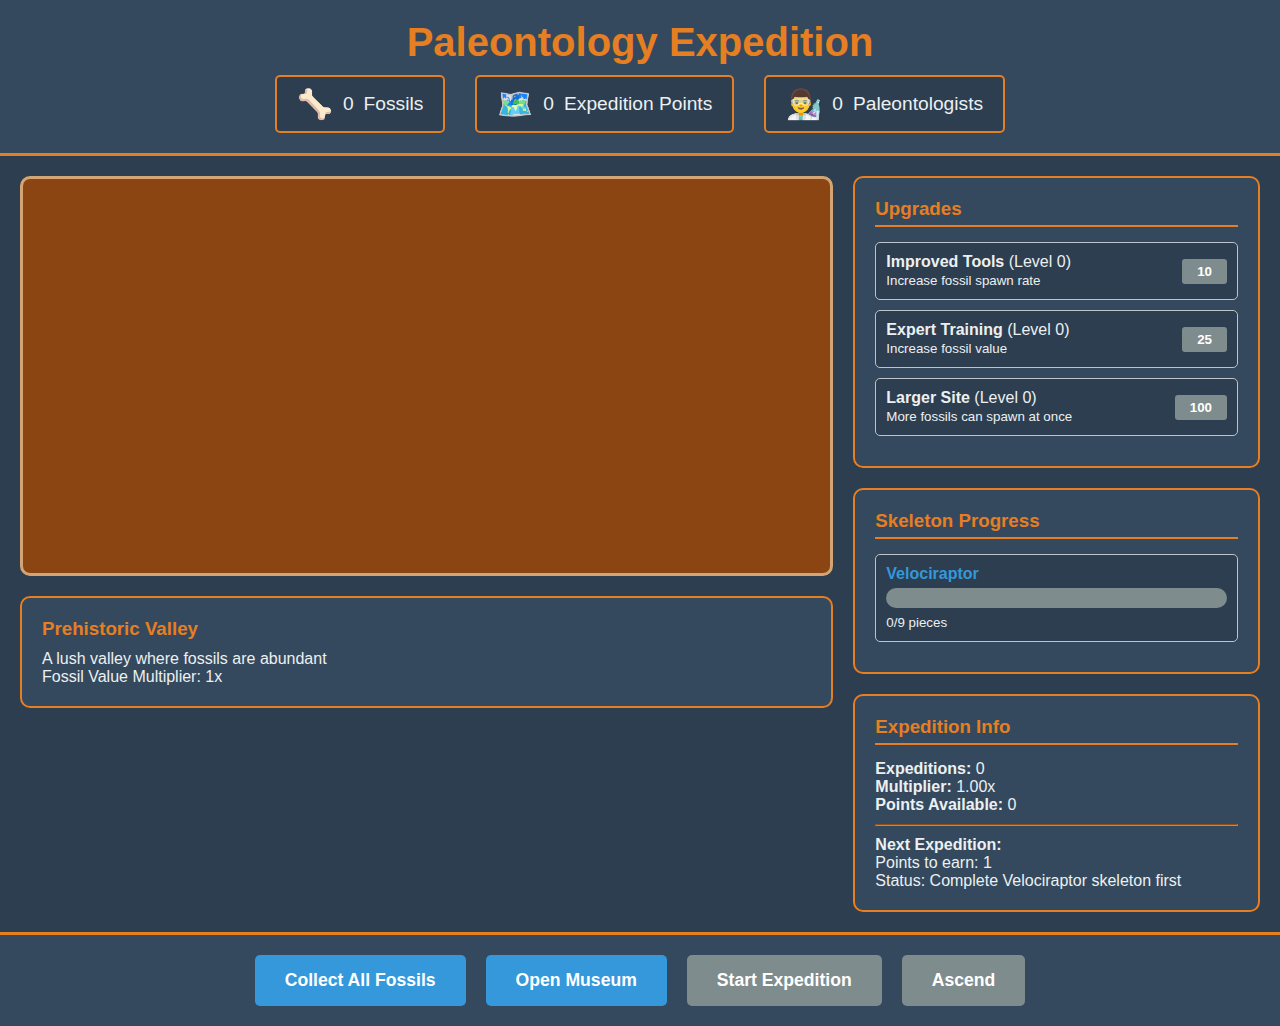
<file: index.html>
<!DOCTYPE html>
<html lang="en">
<head>
    <meta charset="UTF-8">
    <meta name="viewport" content="width=device-width, initial-scale=1.0">
    <title>Paleontology Expedition</title>
    <style>
        * {
            margin: 0;
            padding: 0;
            box-sizing: border-box;
        }

        body {
            font-family: Arial, sans-serif;
            background: #2c3e50;
            color: #ecf0f1;
            overflow-x: hidden;
        }

        #game-container {
            min-height: 100vh;
            display: flex;
            flex-direction: column;
        }

        #game-header {
            background: #34495e;
            padding: 20px;
            border-bottom: 3px solid #e67e22;
        }

        #game-header h1 {
            font-size: 2.5em;
            margin-bottom: 10px;
            color: #e67e22;
            text-align: center;
        }

        #resource-display {
            display: flex;
            justify-content: center;
            gap: 30px;
            flex-wrap: wrap;
        }

        .resource {
            background: #2c3e50;
            padding: 10px 20px;
            border-radius: 5px;
            border: 2px solid #e67e22;
            font-size: 1.2em;
            display: flex;
            align-items: center;
            gap: 10px;
        }

        .resource-icon {
            font-size: 1.5em;
        }

        #game-main {
            flex: 1;
            display: flex;
            padding: 20px;
            gap: 20px;
        }

        #digsite-container {
            flex: 2;
            display: flex;
            flex-direction: column;
            gap: 20px;
        }

        #digsite-view {
            background: #8b4513;
            border: 3px solid #d4a574;
            border-radius: 10px;
            height: 400px;
            position: relative;
            overflow: hidden;
        }

        #digsite-info {
            background: #34495e;
            padding: 20px;
            border-radius: 10px;
            border: 2px solid #e67e22;
        }

        #digsite-info h3 {
            color: #e67e22;
            margin-bottom: 10px;
        }

        .fossil {
            position: absolute;
            background: #f4d03f;
            border: 2px solid #f39c12;
            border-radius: 5px;
            padding: 5px 10px;
            cursor: pointer;
            font-weight: bold;
            transition: transform 0.2s;
            animation: fossilSpawn 0.5s ease-out;
        }

        .fossil:hover {
            transform: scale(1.1);
            background: #f39c12;
        }

        @keyframes fossilSpawn {
            0% { transform: scale(0) rotate(180deg); opacity: 0; }
            100% { transform: scale(1) rotate(0deg); opacity: 1; }
        }

        #side-panels {
            flex: 1;
            display: flex;
            flex-direction: column;
            gap: 20px;
        }

        .panel {
            background: #34495e;
            border: 2px solid #e67e22;
            border-radius: 10px;
            padding: 20px;
        }

        .panel h3 {
            color: #e67e22;
            margin-bottom: 15px;
            border-bottom: 2px solid #e67e22;
            padding-bottom: 5px;
        }

        .upgrade-item {
            background: #2c3e50;
            border: 1px solid #bdc3c7;
            border-radius: 5px;
            padding: 10px;
            margin-bottom: 10px;
            display: flex;
            justify-content: space-between;
            align-items: center;
        }

        .upgrade-button {
            background: #e67e22;
            color: white;
            border: none;
            padding: 5px 15px;
            border-radius: 3px;
            cursor: pointer;
            font-weight: bold;
        }

        .upgrade-button:hover {
            background: #d35400;
        }

        .upgrade-button:disabled {
            background: #7f8c8d;
            cursor: not-allowed;
        }

        .skeleton-progress {
            background: #2c3e50;
            border: 1px solid #bdc3c7;
            border-radius: 5px;
            padding: 10px;
            margin-bottom: 10px;
        }

        .skeleton-progress h4 {
            color: #3498db;
            margin-bottom: 5px;
        }

        .progress-bar {
            background: #7f8c8d;
            height: 20px;
            border-radius: 10px;
            overflow: hidden;
            margin: 5px 0;
        }

        .progress-fill {
            background: #e67e22;
            height: 100%;
            transition: width 0.3s ease;
        }

        #action-buttons {
            display: flex;
            justify-content: center;
            gap: 20px;
            padding: 20px;
            background: #34495e;
            border-top: 3px solid #e67e22;
        }

        #action-buttons button {
            background: #3498db;
            color: white;
            border: none;
            padding: 15px 30px;
            border-radius: 5px;
            font-size: 1.1em;
            cursor: pointer;
            font-weight: bold;
            transition: background 0.3s;
        }

        #action-buttons button:hover:not(:disabled) {
            background: #2980b9;
        }

        #action-buttons button:disabled {
            background: #7f8c8d;
            cursor: not-allowed;
        }

        #expedition-btn {
            background: #27ae60;
        }

        #expedition-btn:hover:not(:disabled) {
            background: #229954;
        }

        #ascend-btn {
            background: #9b59b6;
        }

        #ascend-btn:hover:not(:disabled) {
            background: #8e44ad;
        }

        #notification-container {
            position: fixed;
            top: 20px;
            right: 20px;
            z-index: 1000;
        }

        .notification {
            background: #34495e;
            border: 2px solid #3498db;
            border-radius: 5px;
            padding: 15px;
            margin-bottom: 10px;
            max-width: 300px;
            animation: notificationSlide 0.3s ease-out;
        }

        .notification.success {
            border-color: #27ae60;
            background: #2d5a3d;
        }

        .notification.fade-out {
            animation: notificationFade 0.3s ease-out forwards;
        }

        @keyframes notificationSlide {
            0% { transform: translateX(100%); opacity: 0; }
            100% { transform: translateX(0); opacity: 1; }
        }

        @keyframes notificationFade {
            0% { opacity: 1; }
            100% { opacity: 0; transform: translateX(100%); }
        }

        @media (max-width: 768px) {
            #game-main {
                flex-direction: column;
            }
            
            #resource-display {
                gap: 15px;
            }
            
            .resource {
                font-size: 1em;
                padding: 8px 15px;
            }
            
            #action-buttons {
                flex-wrap: wrap;
                gap: 10px;
            }
            
            #action-buttons button {
                padding: 10px 20px;
                font-size: 1em;
            }
        }
    </style>
</head>
<body>
    <div id="game-container">
        <header id="game-header">
            <h1>Paleontology Expedition</h1>
            <div id="resource-display">
                <div class="resource">
                    <span class="resource-icon">🦴</span>
                    <span id="fossil-count">0</span> Fossils
                </div>
                <div class="resource">
                    <span class="resource-icon">🗺️</span>
                    <span id="expedition-points">0</span> Expedition Points
                </div>
                <div class="resource">
                    <span class="resource-icon">👨‍🔬</span>
                    <span id="paleontologist-count">0</span> Paleontologists
                </div>
            </div>
        </header>
        
        <main id="game-main">
            <div id="digsite-container">
                <div id="digsite-view"></div>
                <div id="digsite-info"></div>
            </div>
            
            <div id="side-panels">
                <div id="upgrade-panel" class="panel">
                    <h3>Upgrades</h3>
                    <div id="upgrade-list"></div>
                </div>
                <div id="skeleton-panel" class="panel">
                    <h3>Skeleton Progress</h3>
                    <div id="skeleton-list"></div>
                </div>
                <div id="expedition-panel" class="panel">
                    <h3>Expedition Info</h3>
                    <div id="expedition-info"></div>
                </div>
            </div>
        </main>
        
        <div id="action-buttons">
            <button id="collect-all-btn">Collect All Fossils</button>
            <button id="museum-btn">Open Museum</button>
            <button id="expedition-btn" disabled>Start Expedition</button>
            <button id="ascend-btn" disabled>Ascend</button>
        </div>
        
        <div id="notification-container"></div>
    </div>

    <script>
        const GAME_DATA = {
            CONFIG: {
                FOSSIL_BASE_SPAWN_RATE: 1000,
                FOSSIL_BASE_VALUE: 1,
                SKELETON_PIECE_BASE_CHANCE: 0.0005,
                MAX_FOSSILS_ON_GROUND: 10,
                ASCENSION_THRESHOLD: 1e12,
            },
            
            player: {
                fossils: 0,
                fossilsLifetime: 0,
                digSpeed: 1,
                fossilQuality: 1,
                fossilCapacity: 10,
                currentDigsite: 'prehistoric_valley',
                
                expeditions: 0,
                expeditionMultiplier: 1,
                expeditionPoints: 0,
                
                ascensions: 0,
                paleontologists: 0,
                
                skeletonPieces: {},
                completedSkeletons: [],
                
                museumCatalog: {},
                relics: {},
                
                upgrades: {
                    basicDigSpeed: 0,
                    basicFossilQuality: 0,
                    basicCapacity: 0,
                    expeditionMultiplier: 0,
                    newDigsites: 0,
                    skeletonChanceBoost: 0,
                    expeditionCapacityBoost: 0,
                    expeditionSpawnBoost: 0,
                    fossilBoostPermanent: 0,
                    relicEffectBoost: 0,
                    skeletonPowerBoost: 0,
                    autoDigger: 0,
                }
            }
        };

        const SKELETON_DATA = {
            velociraptor: {
                name: "Velociraptor",
                pieces: ['skull', 'spine', 'ribs', 'left_arm', 'right_arm', 'left_leg', 'right_leg', 'tail', 'claws'],
                requiredForFirstExpedition: true,
                completionBonus: {
                    type: 'skeleton_chance',
                    value: 0.0005
                },
                description: "A swift predator from the Late Cretaceous"
            },
            
            triceratops: {
                name: "Triceratops",
                pieces: ['skull', 'frill', 'horns', 'spine', 'ribs', 'left_front_leg', 'right_front_leg', 'left_back_leg', 'right_back_leg', 'tail'],
                unlockRequirement: { expeditions: 1 },
                completionBonus: {
                    type: 'fossil_value',
                    value: 1.5
                },
                description: "A heavily armored herbivore with distinctive horns"
            },
            
            stegosaurus: {
                name: "Stegosaurus",
                pieces: ['skull', 'spine', 'plates_front', 'plates_middle', 'plates_back', 'ribs', 'left_front_leg', 'right_front_leg', 'left_back_leg', 'right_back_leg', 'tail', 'tail_spikes'],
                unlockRequirement: { expeditions: 3 },
                completionBonus: {
                    type: 'dig_speed',
                    value: 2.0
                },
                description: "Famous for its distinctive back plates and tail spikes"
            }
        };

        const UPGRADE_DATA = {
            basic: {
                digSpeed: {
                    name: "Improved Tools",
                    description: "Increase fossil spawn rate",
                    baseCost: 10,
                    costMultiplier: 1.15,
                    effect: level => Math.pow(1.2, level),
                    maxLevel: 1000
                },
                
                fossilQuality: {
                    name: "Expert Training",
                    description: "Increase fossil value",
                    baseCost: 25,
                    costMultiplier: 1.2,
                    effect: level => Math.pow(1.15, level),
                    maxLevel: 1000
                },
                
                fossilCapacity: {
                    name: "Larger Site",
                    description: "More fossils can spawn at once",
                    baseCost: 100,
                    costMultiplier: 1.25,
                    effect: level => Math.floor(10 + level * 2),
                    maxLevel: 100
                }
            }
        };

        const DIGSITE_DATA = {
            prehistoric_valley: {
                name: "Prehistoric Valley",
                description: "A lush valley where fossils are abundant",
                fossilMultiplier: 1,
                unlockRequirement: null,
                availableSkeletons: ['velociraptor']
            }
        };

        class FossilSystem {
            constructor(game) {
                this.game = game;
                this.spawnTimer = 0;
            }
            
            update(deltaTime) {
                this.spawnTimer += deltaTime;
                
                const spawnRate = GAME_DATA.CONFIG.FOSSIL_BASE_SPAWN_RATE / this.game.getTotalDigSpeed();
                
                if (this.spawnTimer >= spawnRate && this.canSpawnFossil()) {
                    this.spawnFossil();
                    this.spawnTimer = 0;
                }
                
                this.autoCollectOldFossils();
            }
            
            canSpawnFossil() {
                return this.game.fossilsOnGround.length < GAME_DATA.player.fossilCapacity;
            }
            
            spawnFossil() {
                const fossil = {
                    id: Date.now() + Math.random(),
                    value: this.calculateFossilValue(),
                    spawnTime: Date.now(),
                    x: Math.random() * 350 + 25,
                    y: Math.random() * 350 + 25
                };
                
                this.game.fossilsOnGround.push(fossil);
                
                if (Math.random() < this.game.getSkeletonPieceChance()) {
                    this.game.skeletonSystem.dropSkeletonPiece();
                }
            }
            
            calculateFossilValue() {
                const baseValue = GAME_DATA.CONFIG.FOSSIL_BASE_VALUE;
                return Math.floor(baseValue * this.game.getTotalFossilValue());
            }
            
            collectFossil(fossilId) {
                const fossilIndex = this.game.fossilsOnGround.findIndex(f => f.id === fossilId);
                if (fossilIndex === -1) return;
                
                const fossil = this.game.fossilsOnGround[fossilIndex];
                GAME_DATA.player.fossils += fossil.value;
                GAME_DATA.player.fossilsLifetime += fossil.value;
                
                this.game.fossilsOnGround.splice(fossilIndex, 1);
            }
            
            collectAllFossils() {
                for (const fossil of this.game.fossilsOnGround) {
                    GAME_DATA.player.fossils += fossil.value;
                    GAME_DATA.player.fossilsLifetime += fossil.value;
                }
                this.game.fossilsOnGround = [];
            }
            
            autoCollectOldFossils() {
                const now = Date.now();
                const autoCollectTime = 30000;
                
                this.game.fossilsOnGround = this.game.fossilsOnGround.filter(fossil => {
                    if (now - fossil.spawnTime > autoCollectTime) {
                        GAME_DATA.player.fossils += fossil.value;
                        GAME_DATA.player.fossilsLifetime += fossil.value;
                        return false;
                    }
                    return true;
                });
            }
        }

        class SkeletonSystem {
            constructor(game) {
                this.game = game;
            }
            
            dropSkeletonPiece() {
                const availableSkeletons = this.getAvailableSkeletons();
                if (availableSkeletons.length === 0) return;
                
                const selectedSkeleton = this.selectWeightedSkeleton(availableSkeletons);
                const skeletonData = SKELETON_DATA[selectedSkeleton];
                
                const currentPieces = GAME_DATA.player.skeletonPieces[selectedSkeleton] || [];
                const missingPieces = skeletonData.pieces.filter(piece => !currentPieces.includes(piece));
                
                if (missingPieces.length > 0) {
                    const selectedPiece = missingPieces[Math.floor(Math.random() * missingPieces.length)];
                    this.addSkeletonPiece(selectedSkeleton, selectedPiece);
                }
            }
            
            addSkeletonPiece(skeletonType, piece) {
                if (!GAME_DATA.player.skeletonPieces[skeletonType]) {
                    GAME_DATA.player.skeletonPieces[skeletonType] = [];
                }
                
                if (!GAME_DATA.player.skeletonPieces[skeletonType].includes(piece)) {
                    GAME_DATA.player.skeletonPieces[skeletonType].push(piece);
                    
                    const skeletonData = SKELETON_DATA[skeletonType];
                    if (GAME_DATA.player.skeletonPieces[skeletonType].length === skeletonData.pieces.length) {
                        this.completeSkeleton(skeletonType);
                    }
                    
                    this.game.ui.showNotification(`Found ${piece} piece of ${skeletonData.name}!`);
                }
            }
            
            completeSkeleton(skeletonType) {
                if (!GAME_DATA.player.completedSkeletons.includes(skeletonType)) {
                    GAME_DATA.player.completedSkeletons.push(skeletonType);
                    
                    const skeletonData = SKELETON_DATA[skeletonType];
                    this.game.ui.showNotification(`Completed ${skeletonData.name} skeleton!`, 'success');
                }
            }
            
            getAvailableSkeletons() {
                const currentDigsite = DIGSITE_DATA[GAME_DATA.player.currentDigsite];
                return currentDigsite.availableSkeletons.filter(skeleton => {
                    const skeletonData = SKELETON_DATA[skeleton];
                    return this.meetsUnlockRequirement(skeletonData.unlockRequirement);
                });
            }
            
            selectWeightedSkeleton(availableSkeletons) {
                const weights = availableSkeletons.map(skeleton => {
                    const isComplete = GAME_DATA.player.completedSkeletons.includes(skeleton);
                    return isComplete ? 1 : 3;
                });
                
                const totalWeight = weights.reduce((sum, weight) => sum + weight, 0);
                let random = Math.random() * totalWeight;
                
                for (let i = 0; i < availableSkeletons.length; i++) {
                    random -= weights[i];
                    if (random <= 0) {
                        return availableSkeletons[i];
                    }
                }
                
                return availableSkeletons[0];
            }
            
            meetsUnlockRequirement(requirement) {
                if (!requirement) return true;
                
                if (requirement.expeditions && GAME_DATA.player.expeditions < requirement.expeditions) {
                    return false;
                }
                
                return true;
            }
            
            canStartExpedition() {
                return GAME_DATA.player.completedSkeletons.includes('velociraptor');
            }
            
            getSkeletonProgress(skeletonType) {
                const skeletonData = SKELETON_DATA[skeletonType];
                const currentPieces = GAME_DATA.player.skeletonPieces[skeletonType] || [];
                return {
                    current: currentPieces.length,
                    total: skeletonData.pieces.length,
                    pieces: currentPieces,
                    missing: skeletonData.pieces.filter(piece => !currentPieces.includes(piece))
                };
            }
        }

        class RebirthSystem {
            constructor(game) {
                this.game = game;
            }
            
            canStartExpedition() {
                return this.game.skeletonSystem.canStartExpedition();
            }
            
            calculateExpeditionPoints() {
                const basePoints = Math.floor(Math.log10(GAME_DATA.player.fossils + 1));
                const bonusPoints = Math.floor(GAME_DATA.player.completedSkeletons.length * 0.5);
                return Math.max(1, basePoints + bonusPoints);
            }
            
            startExpedition() {
                if (!this.canStartExpedition()) return false;
                
                const pointsEarned = this.calculateExpeditionPoints();
                GAME_DATA.player.expeditionPoints += pointsEarned;
                GAME_DATA.player.expeditions++;
                
                this.updateExpeditionMultiplier();
                this.resetCurrentRun();
                
                this.game.ui.showNotification(`Expedition complete! Earned ${pointsEarned} expedition points.`, 'success');
                
                return true;
            }
            
            updateExpeditionMultiplier() {
                let multiplier = Math.pow(1.1, GAME_DATA.player.expeditions);
                multiplier *= Math.pow(1.5, GAME_DATA.player.upgrades.expeditionMultiplier);
                GAME_DATA.player.expeditionMultiplier = multiplier;
            }
            
            resetCurrentRun() {
                const keepData = {
                    expeditions: GAME_DATA.player.expeditions,
                    expeditionPoints: GAME_DATA.player.expeditionPoints,
                    expeditionMultiplier: GAME_DATA.player.expeditionMultiplier,
                    completedSkeletons: [...GAME_DATA.player.completedSkeletons],
                    upgrades: { ...GAME_DATA.player.upgrades },
                    fossilsLifetime: GAME_DATA.player.fossilsLifetime,
                    ascensions: GAME_DATA.player.ascensions,
                    paleontologists: GAME_DATA.player.paleontologists,
                    museumCatalog: { ...GAME_DATA.player.museumCatalog }
                };
                
                Object.assign(GAME_DATA.player, {
                    fossils: 0,
                    digSpeed: 1,
                    fossilQuality: 1,
                    fossilCapacity: 10,
                    currentDigsite: 'prehistoric_valley',
                    skeletonPieces: {},
                    relics: {}
                });
                
                Object.assign(GAME_DATA.player, keepData);
                this.game.upgradeSystem.applyAllUpgrades();
                this.game.fossilsOnGround = [];
            }
        }

        class UpgradeSystem {
            constructor(game) {
                this.game = game;
            }
            
            buyUpgrade(upgradeType, upgradeId) {
                const upgradeData = UPGRADE_DATA[upgradeType][upgradeId];
                const currentLevel = GAME_DATA.player.upgrades[`${upgradeType}${upgradeId.charAt(0).toUpperCase() + upgradeId.slice(1)}`] || 0;
                
                if (currentLevel >= upgradeData.maxLevel) return false;
                
                const cost = this.getUpgradeCost(upgradeData, currentLevel);
                
                if (upgradeType === 'basic' && GAME_DATA.player.fossils >= cost) {
                    GAME_DATA.player.fossils -= cost;
                    GAME_DATA.player.upgrades[`${upgradeType}${upgradeId.charAt(0).toUpperCase() + upgradeId.slice(1)}`] = currentLevel + 1;
                    this.applyUpgrade(upgradeType, upgradeId);
                    return true;
                }
                
                return false;
            }
            
            getUpgradeCost(upgradeData, level) {
                return Math.floor(upgradeData.baseCost * Math.pow(upgradeData.costMultiplier, level));
            }
            
            applyUpgrade(upgradeType, upgradeId) {
                const upgradeData = UPGRADE_DATA[upgradeType][upgradeId];
                const level = GAME_DATA.player.upgrades[`${upgradeType}${upgradeId.charAt(0).toUpperCase() + upgradeId.slice(1)}`];
                
                if (upgradeId === 'digSpeed') {
                    GAME_DATA.player.digSpeed = upgradeData.effect(level);
                } else if (upgradeId === 'fossilQuality') {
                    GAME_DATA.player.fossilQuality = upgradeData.effect(level);
                } else if (upgradeId === 'fossilCapacity') {
                    GAME_DATA.player.fossilCapacity = upgradeData.effect(level);
                }
            }
            
            applyAllUpgrades() {
                for (const [upgradeType, upgrades] of Object.entries(UPGRADE_DATA)) {
                    for (const upgradeId of Object.keys(upgrades)) {
                        this.applyUpgrade(upgradeType, upgradeId);
                    }
                }
            }
        }

        class MainUI {
            constructor(game) {
                this.game = game;
                this.bindEvents();
            }
            
            update() {
                this.updateResourceDisplay();
                this.updateDigsiteView();
                this.updateUpgradePanel();
                this.updateSkeletonPanel();
                this.updateExpeditionPanel();
                this.updateActionButtons();
            }
            
            updateResourceDisplay() {
                document.getElementById('fossil-count').textContent = this.formatNumber(GAME_DATA.player.fossils);
                document.getElementById('expedition-points').textContent = this.formatNumber(GAME_DATA.player.expeditionPoints);
                document.getElementById('paleontologist-count').textContent = this.formatNumber(GAME_DATA.player.paleontologists);
            }
            
            updateDigsiteView() {
                const digsiteView = document.getElementById('digsite-view');
                const currentDigsite = DIGSITE_DATA[GAME_DATA.player.currentDigsite];
                
                document.getElementById('digsite-info').innerHTML = `
                    <h3>${currentDigsite.name}</h3>
                    <p>${currentDigsite.description}</p>
                    <p>Fossil Value Multiplier: ${currentDigsite.fossilMultiplier}x</p>
                `;
                
                digsiteView.innerHTML = this.game.fossilsOnGround.map(fossil => `
                    <div class="fossil" 
                         style="left: ${fossil.x}px; top: ${fossil.y}px;"
                         onclick="game.fossilSystem.collectFossil('${fossil.id}')">
                        🦴 ${this.formatNumber(fossil.value)}
                    </div>
                `).join('');
            }
            
            updateUpgradePanel() {
                const upgradeList = document.getElementById('upgrade-list');
                let html = '';
                
                for (const [upgradeId, upgradeData] of Object.entries(UPGRADE_DATA.basic)) {
                    const currentLevel = GAME_DATA.player.upgrades[`basic${upgradeId.charAt(0).toUpperCase() + upgradeId.slice(1)}`] || 0;
                    const cost = this.game.upgradeSystem.getUpgradeCost(upgradeData, currentLevel);
                    const canAfford = GAME_DATA.player.fossils >= cost;
                    const maxLevel = currentLevel >= upgradeData.maxLevel;
                    
                    html += `
                        <div class="upgrade-item">
                            <div>
                                <strong>${upgradeData.name}</strong> (Level ${currentLevel})
                                <br><small>${upgradeData.description}</small>
                            </div>
                            <button class="upgrade-button" 
                                    ${!canAfford || maxLevel ? 'disabled' : ''}
                                    onclick="game.upgradeSystem.buyUpgrade('basic', '${upgradeId}')">
                                ${maxLevel ? 'MAX' : this.formatNumber(cost)}
                            </button>
                        </div>
                    `;
                }
                
                upgradeList.innerHTML = html;
            }
            
            updateSkeletonPanel() {
                const skeletonList = document.getElementById('skeleton-list');
                let html = '';
                
                const availableSkeletons = this.game.skeletonSystem.getAvailableSkeletons();
                
                for (const skeletonType of availableSkeletons) {
                    const progress = this.game.skeletonSystem.getSkeletonProgress(skeletonType);
                    const skeletonData = SKELETON_DATA[skeletonType];
                    const percentage = (progress.current / progress.total) * 100;
                    
                    html += `
                        <div class="skeleton-progress">
                            <h4>${skeletonData.name}</h4>
                            <div class="progress-bar">
                                <div class="progress-fill" style="width: ${percentage}%"></div>
                            </div>
                            <small>${progress.current}/${progress.total} pieces</small>
                        </div>
                    `;
                }
                
                skeletonList.innerHTML = html;
            }
            
            updateExpeditionPanel() {
                const expeditionInfo = document.getElementById('expedition-info');
                const canExpedition = this.game.rebirthSystem.canStartExpedition();
                const pointsWouldEarn = this.game.rebirthSystem.calculateExpeditionPoints();
                
                expeditionInfo.innerHTML = `
                    <p><strong>Expeditions:</strong> ${GAME_DATA.player.expeditions}</p>
                    <p><strong>Multiplier:</strong> ${GAME_DATA.player.expeditionMultiplier.toFixed(2)}x</p>
                    <p><strong>Points Available:</strong> ${GAME_DATA.player.expeditionPoints}</p>
                    <hr style="margin: 10px 0; border-color: #e67e22;">
                    <p><strong>Next Expedition:</strong></p>
                    <p>Points to earn: ${pointsWouldEarn}</p>
                    <p>Status: ${canExpedition ? 'Ready!' : 'Complete Velociraptor skeleton first'}</p>
                `;
            }
            
            updateActionButtons() {
                const expeditionBtn = document.getElementById('expedition-btn');
                const ascendBtn = document.getElementById('ascend-btn');
                
                expeditionBtn.disabled = !this.game.rebirthSystem.canStartExpedition();
                ascendBtn.disabled = GAME_DATA.player.fossilsLifetime < GAME_DATA.CONFIG.ASCENSION_THRESHOLD;
            }
            
            bindEvents() {
                document.getElementById('collect-all-btn').onclick = () => {
                    this.game.fossilSystem.collectAllFossils();
                };
                
                document.getElementById('expedition-btn').onclick = () => {
                    if (confirm('Start a new expedition? This will reset your current progress but give you permanent bonuses.')) {
                        this.game.rebirthSystem.startExpedition();
                    }
                };
                
                document.getElementById('ascend-btn').onclick = () => {
                    if (confirm('Ascend to a higher level? This will reset ALL progress but grant powerful paleontologists.')) {
                        // Ascension logic would go here
                        this.showNotification('Ascension not yet implemented!');
                    }
                };
            }
            
            formatNumber(num) {
                if (num < 1000) return Math.floor(num).toString();
                if (num < 1000000) return (num / 1000).toFixed(1) + 'K';
                if (num < 1000000000) return (num / 1000000).toFixed(1) + 'M';
                if (num < 1000000000000) return (num / 1000000000).toFixed(1) + 'B';
                return (num / 1000000000000).toFixed(1) + 'T';
            }
            
            showNotification(message, type = 'info') {
                const container = document.getElementById('notification-container');
                const notification = document.createElement('div');
                notification.className = `notification ${type}`;
                notification.textContent = message;
                
                container.appendChild(notification);
                
                setTimeout(() => {
                    notification.classList.add('fade-out');
                    setTimeout(() => container.removeChild(notification), 300);
                }, 3000);
            }
        }

        class Game {
            constructor() {
                this.isRunning = false;
                this.lastUpdate = Date.now();
                this.fossilsOnGround = [];
                
                this.fossilSystem = new FossilSystem(this);
                this.skeletonSystem = new SkeletonSystem(this);
                this.rebirthSystem = new RebirthSystem(this);
                this.upgradeSystem = new UpgradeSystem(this);
                
                this.ui = new MainUI(this);
                
                this.loadGame();
            }
            
            start() {
                this.isRunning = true;
                this.gameLoop();
            }
            
            gameLoop() {
                if (!this.isRunning) return;
                
                const now = Date.now();
                const deltaTime = now - this.lastUpdate;
                this.lastUpdate = now;
                
                this.fossilSystem.update(deltaTime);
                this.ui.update();
                
                if (now % 30000 < 100) {
                    this.saveGame();
                }
                
                requestAnimationFrame(() => this.gameLoop());
            }
            
            getTotalFossilValue() {
                let multiplier = GAME_DATA.player.fossilQuality;
                multiplier *= GAME_DATA.player.expeditionMultiplier;
                
                for (const skeleton of GAME_DATA.player.completedSkeletons) {
                    const skeletonData = SKELETON_DATA[skeleton];
                    if (skeletonData.completionBonus.type === 'fossil_value') {
                        multiplier *= skeletonData.completionBonus.value;
                    }
                }
                
                multiplier *= Math.pow(1.01, GAME_DATA.player.paleontologists);
                
                const currentDigsite = DIGSITE_DATA[GAME_DATA.player.currentDigsite];
                multiplier *= currentDigsite.fossilMultiplier;
                
                return multiplier;
            }
            
            getTotalDigSpeed() {
                let speed = GAME_DATA.player.digSpeed;
                
                for (const skeleton of GAME_DATA.player.completedSkeletons) {
                    const skeletonData = SKELETON_DATA[skeleton];
                    if (skeletonData.completionBonus.type === 'dig_speed') {
                        speed *= skeletonData.completionBonus.value;
                    }
                }
                
                return speed;
            }
            
            getSkeletonPieceChance() {
                let chance = GAME_DATA.CONFIG.SKELETON_PIECE_BASE_CHANCE;
                
                for (const skeleton of GAME_DATA.player.completedSkeletons) {
                    const skeletonData = SKELETON_DATA[skeleton];
                    if (skeletonData.completionBonus.type === 'skeleton_chance') {
                        chance += skeletonData.completionBonus.value;
                    }
                }
                
                chance += GAME_DATA.player.upgrades.skeletonChanceBoost * 0.0001;
                
                return chance;
            }
            
            saveGame() {
                localStorage.setItem('paleontologyIncremental', JSON.stringify(GAME_DATA.player));
            }
            
            loadGame() {
                const saved = localStorage.getItem('paleontologyIncremental');
                if (saved) {
                    try {
                        const loadedData = JSON.parse(saved);
                        Object.assign(GAME_DATA.player, loadedData);
                        this.upgradeSystem.applyAllUpgrades();
                    } catch (e) {
                        console.log('Failed to load save data');
                    }
                }
            }
        }

        let game;

        document.addEventListener('DOMContentLoaded', () => {
            game = new Game();
            game.start();
            
            window.debugAddFossils = (amount) => {
                GAME_DATA.player.fossils += amount;
            };
            
            window.debugCompleteSkeleton = (skeletonType) => {
                const skeletonData = SKELETON_DATA[skeletonType];
                GAME_DATA.player.skeletonPieces[skeletonType] = [...skeletonData.pieces];
                game.skeletonSystem.completeSkeleton(skeletonType);
            };
        });
    </script>
</body>
</html>
</file>
